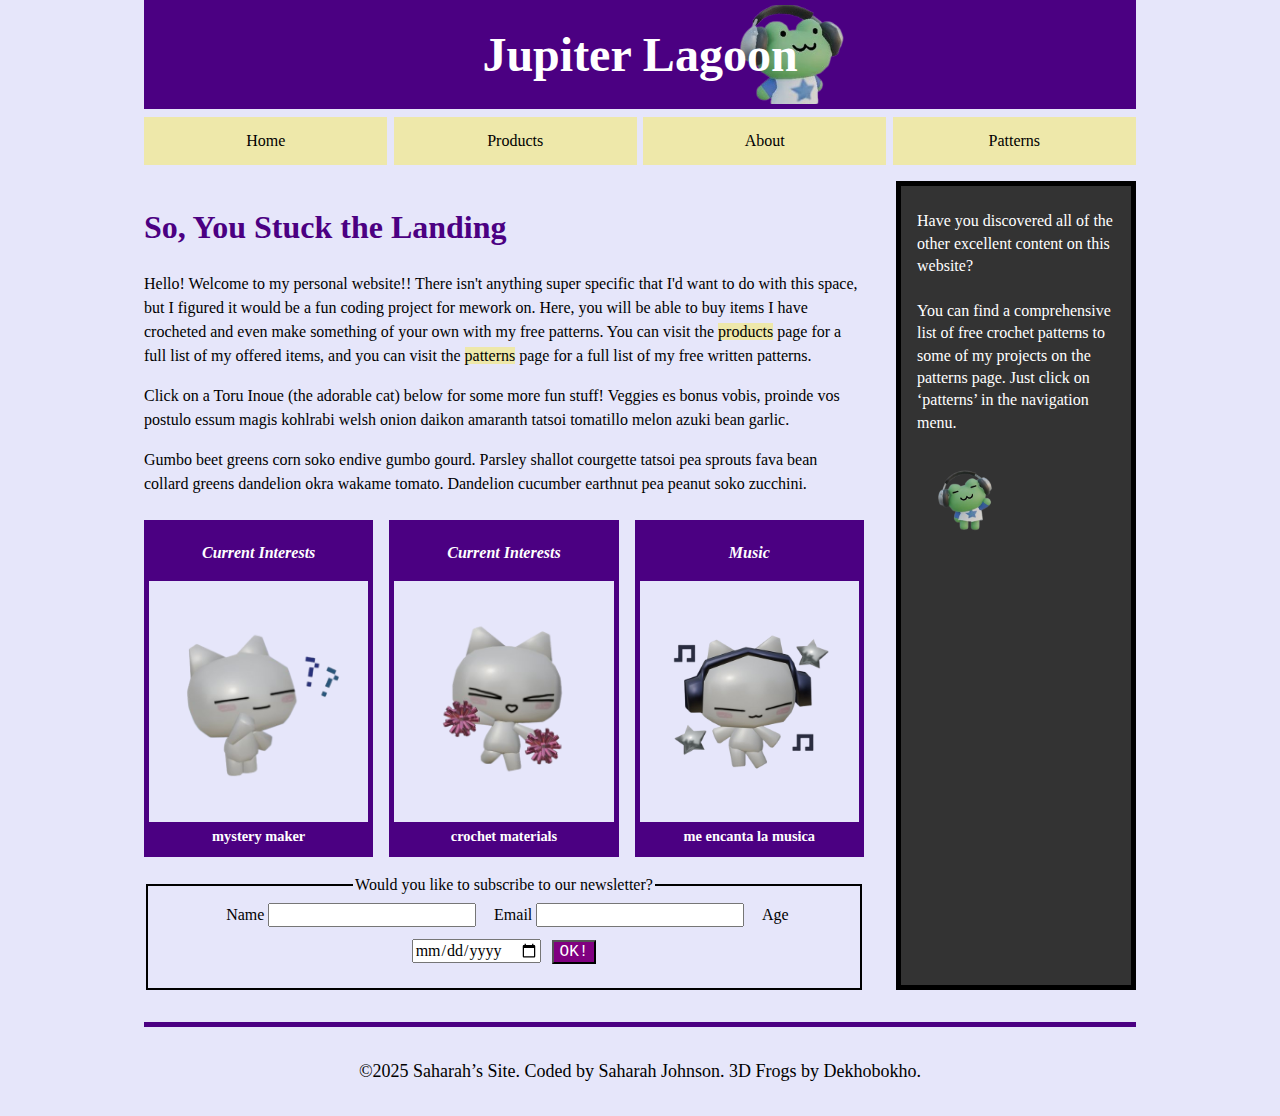
<file: index.html>
<!-- 𐔌՞. .՞𐦯 Coding by Saharah -->
<!DOCTYPE html>
<html lang="en">
<head>
    <meta charset="utf-8">
    <meta name="viewport" content="width=device-width, initial-scale=1.0"> 
    <meta title="Saharah&apos;s Site">
    <link rel="icon" href="images/catHeadphones.png">
    <link rel="stylesheet" href="css/normalize.css">
    <link rel="stylesheet" href="css/index.css">
    <title> Saharah&#8217;s Site </title>
</head>

<body id="index">
    <header>
        <div class="page-title" id="indexHeader"> Jupiter Lagoon </div> 
    </header> 

    <nav class="container" id="navigation-menu"> 
        <a href="index.html" title="current page"> Home </a>
        <a href="products.html"> Products </a>
        <a href="about.html"> About </a>
        <a href="patterns.html"> Patterns </a>
    </nav> 

    <main>
        <article>
            <h1> So, You Stuck the Landing </h1>

            <p> 
                Hello! Welcome to my personal website!! There isn't anything super specific that I'd want to do with this space,
                but I figured it would be a fun coding project for mework on. Here, you will be able to buy items I have crocheted and even make something of your own with my free patterns. 
                You can visit the <a href="products.html">products</a> page for a full list of my offered items, 
                and you can visit the <a href="pages/patterns.html">patterns</a> page for a full list of my free written patterns.
            </p>

            <p> Click on a Toru Inoue (the adorable cat) below for some more fun stuff! 
                Veggies es bonus vobis, proinde vos postulo essum magis kohlrabi welsh
                onion daikon amaranth tatsoi tomatillo melon azuki bean garlic.
            </p>

            <p>
                Gumbo beet greens corn soko endive gumbo gourd. Parsley shallot
                courgette tatsoi pea sprouts fava bean collard greens dandelion okra
                wakame tomato. Dandelion cucumber earthnut pea peanut soko zucchini.
            </p>

            <ul class="cards">
                <li>
                    <h2> Current Interests </h2>
                    <div class="inner">
                    <p> <img src="images/cat-with-question-clear.png" id="sproutPattern">
                        <!--Lotus root water spinach fennel kombu maize bamboo shoot green
                        bean swiss chard seakale pumpkin onion chickpea gram corn pea.-->
                    </p>
                    </div>
                    <h3> mystery maker </h3>
                </li>

                <li>
                    <h2> Current Interests </h2>
                    <div class="inner">
                    <p> <a href="https://youtu.be/mgqPA6Rbu30?si=ckGDgi7cP0Vln0DY"><img src="images/cat-with-pompom.png" alt="cat" 
                        title="visit for some music"></a>
                        <!--Lotus root water spinach fennel kombu maize bamboo shoot green
                        bean swiss chard seakale pumpkin onion chickpea gram corn pea.-->
                    </p>
                    </div>
                    <h3> crochet materials </h3>
                </li>

                <li>
                    <h2> Music </h2>
                    <div class="inner">
                    <p> <img src="images/catHeadphones.png" title="click to visit product page">
                        <!--Nori grape silver beet broccoli kombu beet greens fava bean
                        potato quandong celery. Bunya nuts black-eyed pea prairie turnip
                        leek lentil turnip greens parsnip.-->
                    </p>
                    </div>
                        <h3> me encanta la musica </h3>
                </li>
            </ul>


            <form id="newsLetter" method="post" action="form-submit.html">
                <fieldset>
                    <legend> Would you like to subscribe to our newsletter? </legend>
                    <p>
                        <label for="name"> Name </label>
                        <input type="text" name="name" id="name" required>
                    </p>
                    <p>
                        <label for="email"> Email </label> 
                        <input type="email" name="email" id="email" > 
                    </p>
                    <p>
                        <label for="age"> Age </label> 
                        <input type="date" name="age" id="age">
                    </p>
                    <button type="submit" title="click to submit" > OK! </button>
                </fieldset>
            </form>
        </article>

        <aside class="sidebar">
            <p>
                Have you discovered all of the other excellent content on this
                website? <br>
                <br>
                You can find a comprehensive list of free crochet patterns to some 
                of my projects on the patterns page. Just click on &OpenCurlyQuote;patterns&CloseCurlyQuote; in 
                the navigation menu. 
            </p>
            <img src="images/frogWave.png" id="starPattern" class="frogArt"> 
        </aside>
    </main> 

    <footer>
        <p> &copy;2025 Saharah&#8217;s Site. Coded by Saharah Johnson. 3D Frogs by Dekhobokho. </p>
    </footer>
</body> 
</html>
</file>
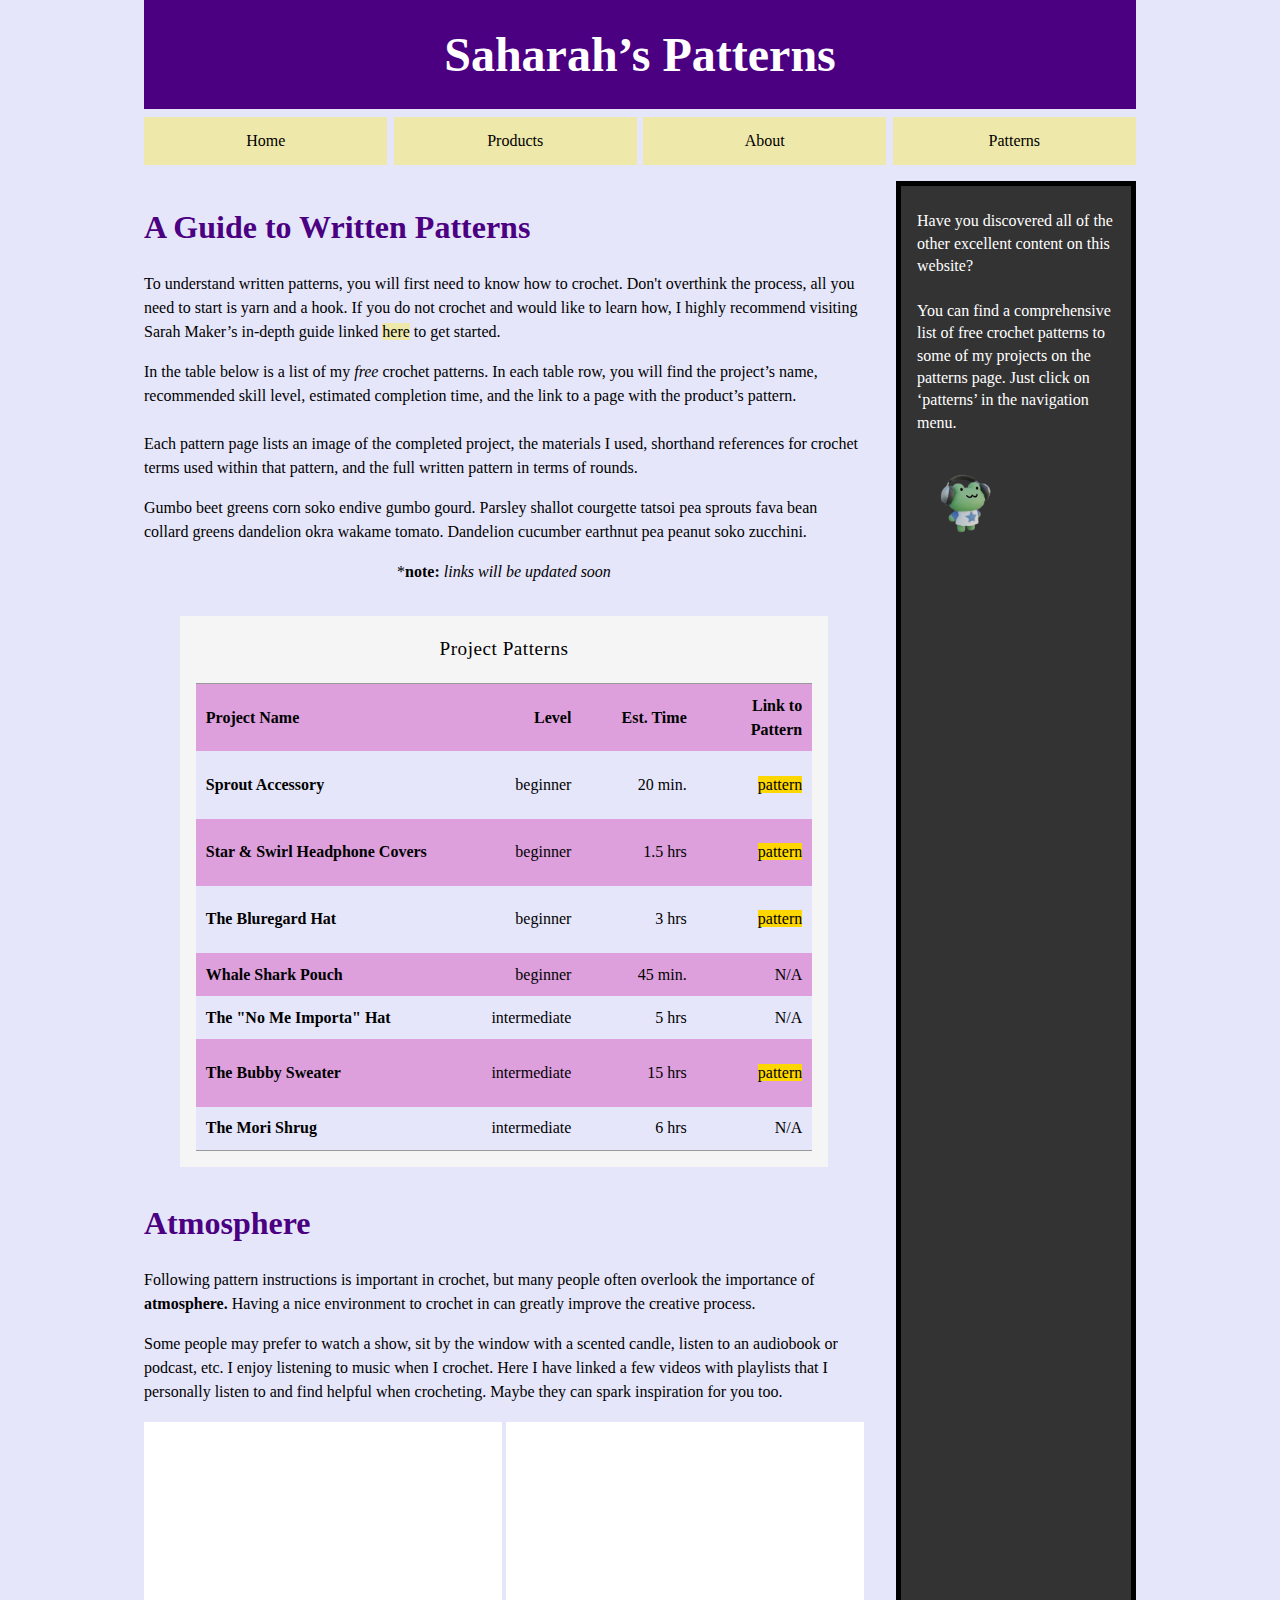
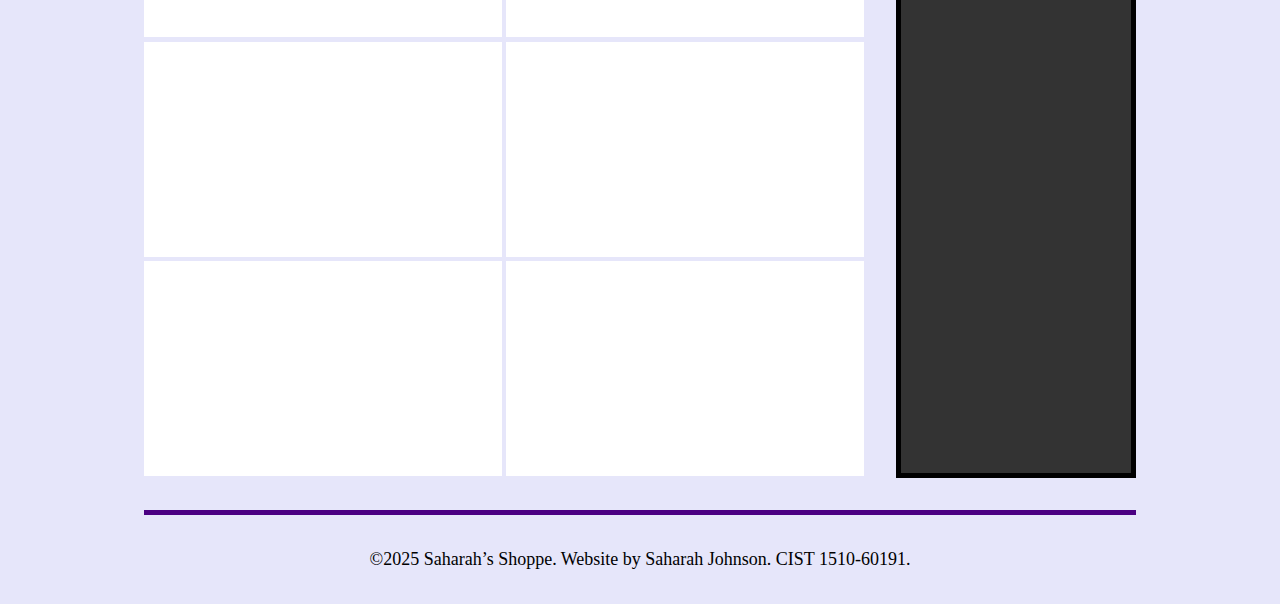
<file: patterns.html>
<!-- 𐔌՞. .՞𐦯 Coding by Saharah -->
<!DOCTYPE html>
<html lang="en">
<head>
    <meta charset="utf-8">
    <meta name="viewport" content="width=device-width, initial-scale=1.0">
    <link rel="icon" href="images/catHeadphones.png">
    <title> Patterns </title>
    <link rel="stylesheet" href="css/patterns.css">
    <link rel="stylesheet" href="css/normalize.css">
    <link rel="stylesheet" href="css/index.css">
</head>

<body>
    <header>
        <div class="page-title"> Saharah&#8217;s Patterns </div> 
    </header>

        <nav class="container" id="navigation-menu"> 
            <a href="index.html" > Home </a>
            <a href="products.html"> Products </a>
            <a href="about.html"> About </a>
            <a href="patterns.html" title="current page"> Patterns </a>
        </nav> 

    <main>
        <article>
            <h1> A Guide to Written Patterns </h1>
            <p> 
                To understand written patterns, you will first need to know how to crochet. 
                Don't overthink the process, all you need to start is yarn and a hook.
                If you do not crochet and would like to learn how, I highly recommend visiting Sarah Maker&#8217;s in-depth guide linked 
                <a href="https://sarahmaker.com/how-to-crochet/">here</a> to get started.
            </p>
            <p> 
                In the table below is a list of my <em>free</em> crochet patterns. In each table row, 
                you will find the project&#8217;s name, recommended skill level, estimated completion time, 
                and the link to a page with the product&#8217;s pattern.<br>
                <br>
                Each pattern page lists an image of the completed project, the materials I used, shorthand references for crochet terms used within that pattern, 
                and the full written pattern in terms of rounds. 
            </p>
            <p>
                Gumbo beet greens corn soko endive gumbo gourd. Parsley shallot
                courgette tatsoi pea sprouts fava bean collard greens dandelion okra
                wakame tomato. Dandelion cucumber earthnut pea peanut soko zucchini.
            </p>

            <p id="table-note"> *<strong>note:</strong> <em>links will be updated soon</em> </p> 

        <div class="table-container"> 
            <table class="pattern-table"> 
                <caption>Project Patterns</caption>
                <thead> 
                    <tr>
                        <th scope="col"> Project Name </th>
                        <th scope="col"> Level </th>
                        <th scope="col"> Est. Time </th>
                        <th scope="col"> Link to Pattern </th>
                    </tr>
                </thead>

                <tbody> 
                    </tr>      
                        <th scope="row"> Sprout Accessory </th>
                        <td> beginner </td>
                        <td> 20 min. </td>
                        <td> <a href="patterns/sprout.html"> pattern </a> </td>
                    </tr>

                    <tr>
                        <th scope="row"> Star & Swirl Headphone Covers </th>
                        <td> beginner </td>
                        <td> 1.5 hrs </td>
                        <td><a href="patterns/star-swirl.html"> pattern </a></td>
                    </tr>

                    <tr> 
                        <th scope="row"> The Bluregard Hat </th>
                        <td> beginner </td>
                        <td> 3 hrs </td>
                        <td> <a href="patterns/bluregard-hat.html"> pattern </a> </td>
                    </tr> 

                    </tr>      
                        <th scope="row"> Whale Shark Pouch </th>
                        <td> beginner </td>
                        <td> 45 min. </td>
                        <td> N/A </td>
                    </tr>

                    <tr>
                        <th scope="row"> The "No Me Importa" Hat </th>
                        <td> intermediate </td>
                        <td> 5 hrs </td>
                        <td> N/A </td>
                    </tr>

                    <tr>
                        <th scope="row"> The Bubby Sweater </th>
                        <td> intermediate </td>
                        <td> 15 hrs </td>
                        <td><a href="patterns/bubby-sweater.html"> pattern </a> </td> 
                    </tr> 

                    <tr>   
                        <th scope="row"> The Mori Shrug </th>
                        <td> intermediate </td>
                        <td> 6 hrs </td>
                        <td> N/A </td>
                    </tr>
                </tbody>
                <tfoot>
                        <!-- this space is reserved for my updates on the links -->
                </tfoot>
            </table>
        </div>


       <!-- <div class="atmosphere">-->
            <h1> Atmosphere </h1>
            <p> 
                Following pattern instructions is important in crochet, 
                but many people often overlook the importance of <strong>atmosphere.</strong> 
                Having a nice environment to crochet in can greatly improve the creative process. 
            </p>
            <p>
                Some people may prefer to watch a show, sit by the window with a scented candle, listen to an audiobook or podcast, etc. 
                I enjoy listening to music when I crochet. Here I have linked a few videos with playlists that I 
                personally listen to and find helpful when crocheting. Maybe they can spark inspiration for you too. 
            </p>

            <div class="videos" name="videos">
                
                <div class="video-player">
                    <iframe width="360" height="215" src="https://www.youtube.com/embed/PrVgdrsp-b8?si=y1ePn_TjKfRBE-O1" title="lofi" 
                    frameborder="0"> Video 1</iframe>

                    <iframe width="360" height="215" src="https://www.youtube.com/embed/zTcD4dfa_i0?si=5h3FUJmLZQpwN-hW" 
                    title="Calm Place Lofi HipHop Playlist" frameborder="0"> video 2</iframe>

                    <iframe width="360" height="215" src="https://www.youtube.com/embed/Xc1Le3CSdrM?si=AHueQV-2keGigNM-&amp;start=005" title="Lofi Coding Study Playlist" 
                    frameborder="0">video 3</iframe>

                    <iframe width="360" height="215" src="https://www.youtube.com/embed/Hh9pKpRo0Rk?si=zPW80zvOcANc4pEG&amp;start=002" title="YouTube video player" 
                    frameborder="0"> video</iframe>
                    
                    <iframe width="360" height="215" src="https://www.youtube.com/embed/iLwI3-DpLuY?si=S0l-QfkYrcS9LAxb" title="lofi hiphop mix" 
                    frameborder="0"> You can access the video <a href="https://youtu.be/iLwI3-DpLuY?si=CHPtVNLrrTttQCQc">here</a></iframe>
                    
                    <iframe width="360" height="215" src="https://www.youtube.com/embed/H9bwKyhqZn0?si=Fb-F64WrCWr8qyd5" title="YouTube video player" 
                    frameborder="0"></iframe>
                </div>
            </div>

        </article>

        <aside class="sidebar">
            <p>
                Have you discovered all of the other excellent content on this website? <br>
                <br>
                You can find a comprehensive list of free crochet patterns to some 
                of my projects on the patterns page. Just click on &OpenCurlyQuote;patterns&CloseCurlyQuote; in 
                the navigation menu. 
            </p>

            <img src="images/frogStare.png">
        </aside>
    </main> 

    <footer>
        <p> &copy;2025 Saharah&#8217;s Shoppe. Website by Saharah Johnson. CIST 1510-60191. </p>
    </footer>
</body> 
</html>
</file>
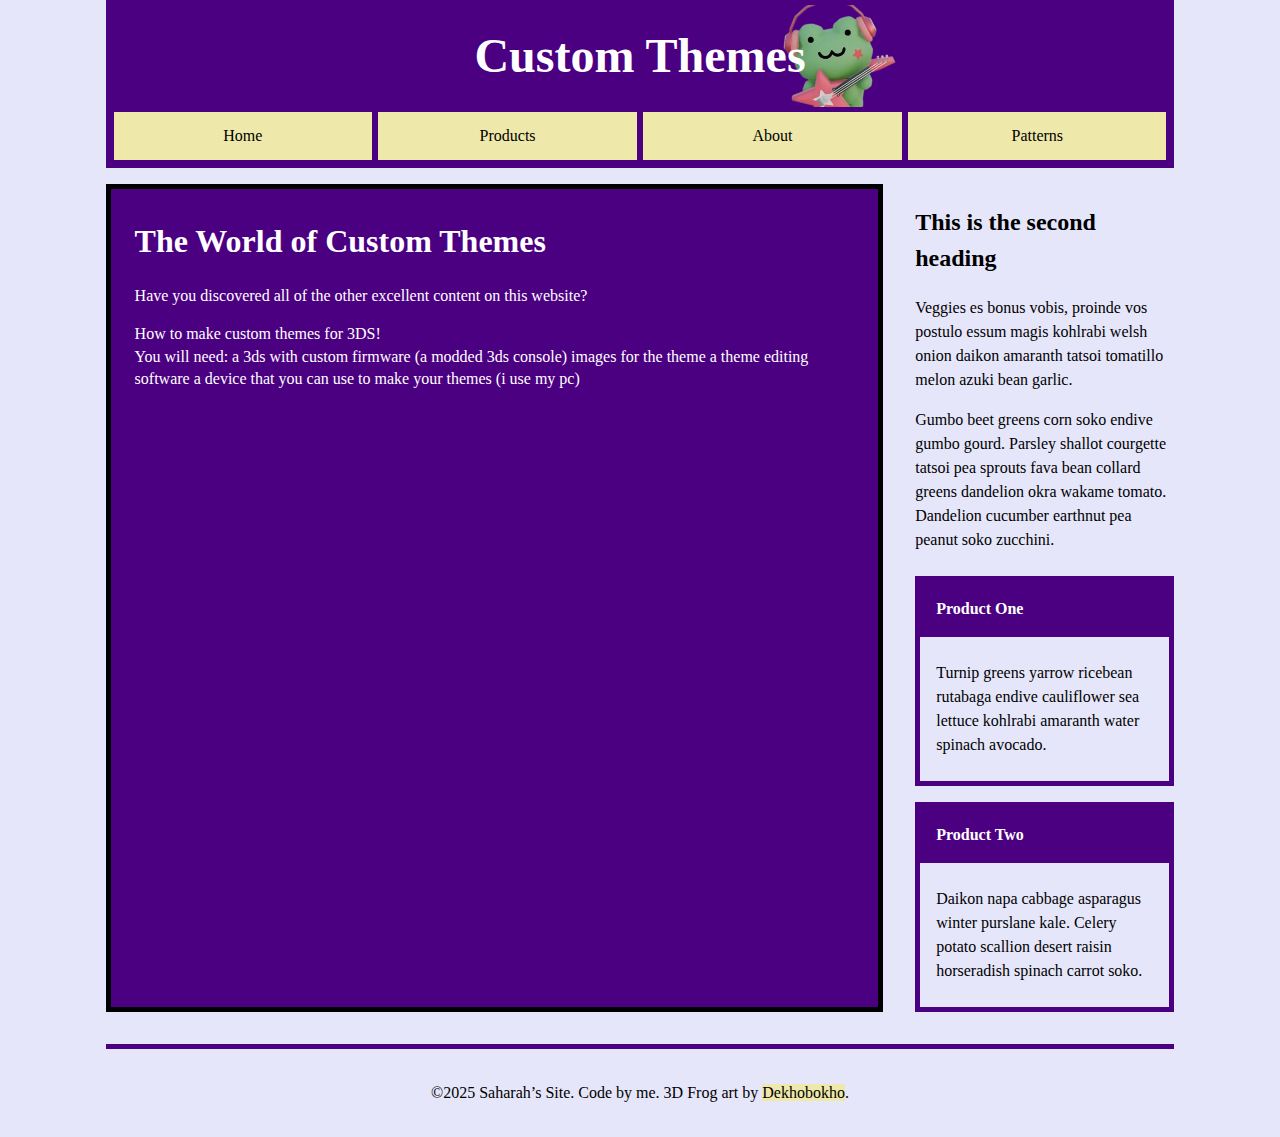
<file: products.html>
<!-- Coded by Saharah ૮´•˕•`ა -->
<!DOCTYPE html>
<html lang="en">
<head>
    <meta charset="utf-8">
    <meta name="viewport" content="width=device-width, initial-scale=1.0">
    <link rel="stylesheet" href="css/normalize.css">
    <link rel="stylesheet" href="css/products.css">
    <link rel="icon" href="images/acnhFossil.png"> 
    <title> Products | Custom Themes </title>
</head>

<body id="mods">
    <header>
        <div class="page-title"> Custom Themes </div>
    </header> 

    <nav class="container" id="navigation-menu"> 
        <a href="index.html"> Home </a>
        <a href="products.html" title="current page"> Products </a>
        <a href="about.html"> About </a>
        <a href="patterns.html"> Patterns </a>
    </nav> 

    <main>
        <aside class="sidebar" id="mainBar">
            <h1> The World of Custom Themes</h1>

            <p>
                Have you discovered all of the other excellent content on this
                website?
            </p>

            <p>
                How to make custom themes for 3DS!<br>

                You will need:
                a 3ds with custom firmware (a modded 3ds console)
                
                images for the theme
                a theme editing software

                a device that you can use to make your themes (i use my pc)
            </p>
        </aside>

        <article>
            <h2 id="headTwo"> This is the second heading </h2>
            <p>
                Veggies es bonus vobis, proinde vos postulo essum magis kohlrabi welsh
                onion daikon amaranth tatsoi tomatillo melon azuki bean garlic.
            </p>

            <p>
                Gumbo beet greens corn soko endive gumbo gourd. Parsley shallot
                courgette tatsoi pea sprouts fava bean collard greens dandelion okra
                wakame tomato. Dandelion cucumber earthnut pea peanut soko zucchini.
            </p>

            <ul class="cards" id="3dsCards">
            <li>
                <h2> Product One </h2>
                <div class="inner">
                <p>
                    Turnip greens yarrow ricebean rutabaga endive cauliflower sea
                    lettuce kohlrabi amaranth water spinach avocado.
                </p>
                </div>
            </li>
            <li>
                <h2> Product Two </h2>
                <div class="inner">
                <p>
                    Daikon napa cabbage asparagus winter purslane kale. Celery
                    potato scallion desert raisin horseradish spinach carrot soko.
                </p>
                </div>
          <!-- </li>
            <li>
                <h2> Product Three </h2>
                <div class="inner">
                <p>
                    Lotus root water spinach fennel kombu maize bamboo shoot green
                    bean swiss chard seakale pumpkin onion chickpea gram corn pea.
                </p>
                </div>
            </li>
            </li> -->
            </ul>
        </article>
    </main>

    <footer>
        <p> &copy;2025 Saharah&#8217;s Site. Code by me. 3D Frog art by <a href="https://www.pinterest.com/dekhobokho/">Dekhobokho</a>. </p>
    </footer>
</body>
</html>
</file>
<file: css/index.css>
/*footer { font-variant: small-caps;
    
    background-color: indigo; color: white;
}*/ 
footer p { font: normal 18px 'Times New Roman'; }

.cards h2 { 
    font-style: italic; 
    text-align: center; }


/*|| Form Styling */

form {
    font-style: normal; 
    padding-top: 1em; 
    text-align: center; }

form p { 
    padding: 1%;
    max-width: 30%;
    display: inline; }

button {  
    font-family: 'Courier New', Courier, monospace;
    background-color: purple; 
    margin: 2% 0 2% 0;
    color: white;
    outline-color: transparent; }

button:hover {
    cursor: pointer; 
    background-color: gold; 
    border-color: purple; }

fieldset {
    border: 2px solid black; 
    min-width: 20%; }


/* || Sidebar */

.sidebar {
    line-height: 1.4; }

    .sidebar img {
        max-width: 50%; }


/* || Dynamic Styling */

@media screen and (orientation: landscape) {

    main {
        padding-top: 1em; 
        display: grid; 
        grid-template-columns: 3fr 1fr; 
        gap: 2em; }

    .cards { 
        padding-top: 0.5em; 
        display: grid; 
        grid-template-columns: 1fr 1fr 1fr;
        gap: 1em; } 

    body { 
        margin: 0 10%; } 
}

@media screen and (orientation: portrait) {

    body { 
        display: grid; 
        grid-template-columns: 1fr;
        margin: 0 3%; }
    
    .cards { 
        padding-top: 0.5em; 
        display: grid; 
        grid-template-columns: 1fr 1fr;
        gap: 1em; } 
    
    .sidebar {
        margin-top: 1em; }


    form {
        display: grid;
        grid-template-columns: 1fr; }

    fieldset {
        display: grid; 
        grid-template-columns: 1fr; }

    fieldset p {
        padding: 0 auto; /*margin: 0 auto; */ 
        text-align: left; 
        display: inline-flex; 
        gap: 1.5em; }
}
</file>
<file: css/patterns.css>
/* || Table Layout */  

table { background-color: plum;
    justify-content: center;
    table-layout: fixed;
    width: 95%;
    min-width: 200px;
    max-width: 95%;
    margin: 0 auto;
    padding-bottom: 5px;
    border-collapse: collapse; 
    border-top: 1px solid #999;
    border-bottom: 1px solid #999; }

th, td {
    padding: 0.6em;
    vertical-align: middle; } 

th {
    text-align: center; }

tr :nth-child(2),
tr :nth-child(3), 
tr :nth-child(4) {
    text-align: right;
    width: 15%; }

tr :nth-child(1) {
    text-align: left;
    width: 35%; } 

tbody tr:nth-child(odd) {
    background-color: lavender; }

.table-container { 
    width: 90%; 
    text-align: center; 
    justify-content: center; 
    margin: 0 auto;
    margin-top: 2em; margin-bottom: 2em;
    background-color: whitesmoke; 
    padding-bottom: 1em; }

caption {
    padding: 1em;
    font-size: 1.2em;
    font-style: normal;
    caption-side: top;
    letter-spacing: 0.5px; }

#table-note {
    text-align: center; }

/* || Links in Table */

.pattern-table a {
    flex: 1;
    text-decoration: none;
    outline-color: transparent;
    text-align: center;
    line-height: 3; } 

.pattern-table a:link,
.pattern-table a:visited,
.pattern-table a:focus {
    background: gold; 
    color: black; }

.pattern-table a:hover {
    background: plum; }

.pattern-table a:active {
    background: purple;
    color: white; }

/* || Video Styling */

.videos { 
    display: flex;
    flex-wrap: wrap; 
    justify-content: center; 
    padding: 0; 
    margin: 0 auto; }

.video-player {
    display: flex; 
    flex-wrap: wrap; 
    gap: 0.625%;
    justify-content: center; 
    text-align: justify; 
    margin: 0 auto; padding: 0; }

iframe { 
    flex: 1; 
    padding: 0.25em; 
    background-color: white; 
    margin-top: 0.3%; 
    margin-bottom: 0.3%; }
</file>
<file: css/products.css>
#mods .page-title {
    background-image: url(../images/frogRockerPink.png); 
    background-size: 30%; }

#mainBar {
    background-color: indigo; }

#mainBar h1 {
    color: white; }

#mods #mainBar {
    padding: 0.5em 1.5em; }

#mods #navigation-menu {
    background-color: indigo; }

     #mods nav {
        padding: 0 0.5em 0.5em 0.5em; }

article #headTwo {
    font-size: 1.5em; }

/* || FOR LANDSCAPE SCREENS */

@media screen and (orientation: landscape) {
    
    body {
        margin: 0 7%; }
    
    main {
        padding-top: 1em; 
        display: grid; 
        grid-template-columns: 3fr 1fr; 
        gap: 2em; }

    .cards {
        padding-top: 0.5em; 
        display: grid; 
        grid-template-columns: 1fr;
        gap: 1em; } 
}


/* || FOR PORTRAIT SCREENS */

@media screen and (orientation: portrait) {

    h1 {
        font-size: 100%; }

    body { 
        display: grid; 
        grid-template-columns: 1fr;
        font-size: 90%;
        margin: 0 3%; }

    main { 
        margin: 0 auto;
        padding-top: 1em; }


    .cards {
        display: grid; 
        grid-template-columns: 1fr;
        gap: 1em; }

    header {
        font-size: 90%; }
}
</file>
